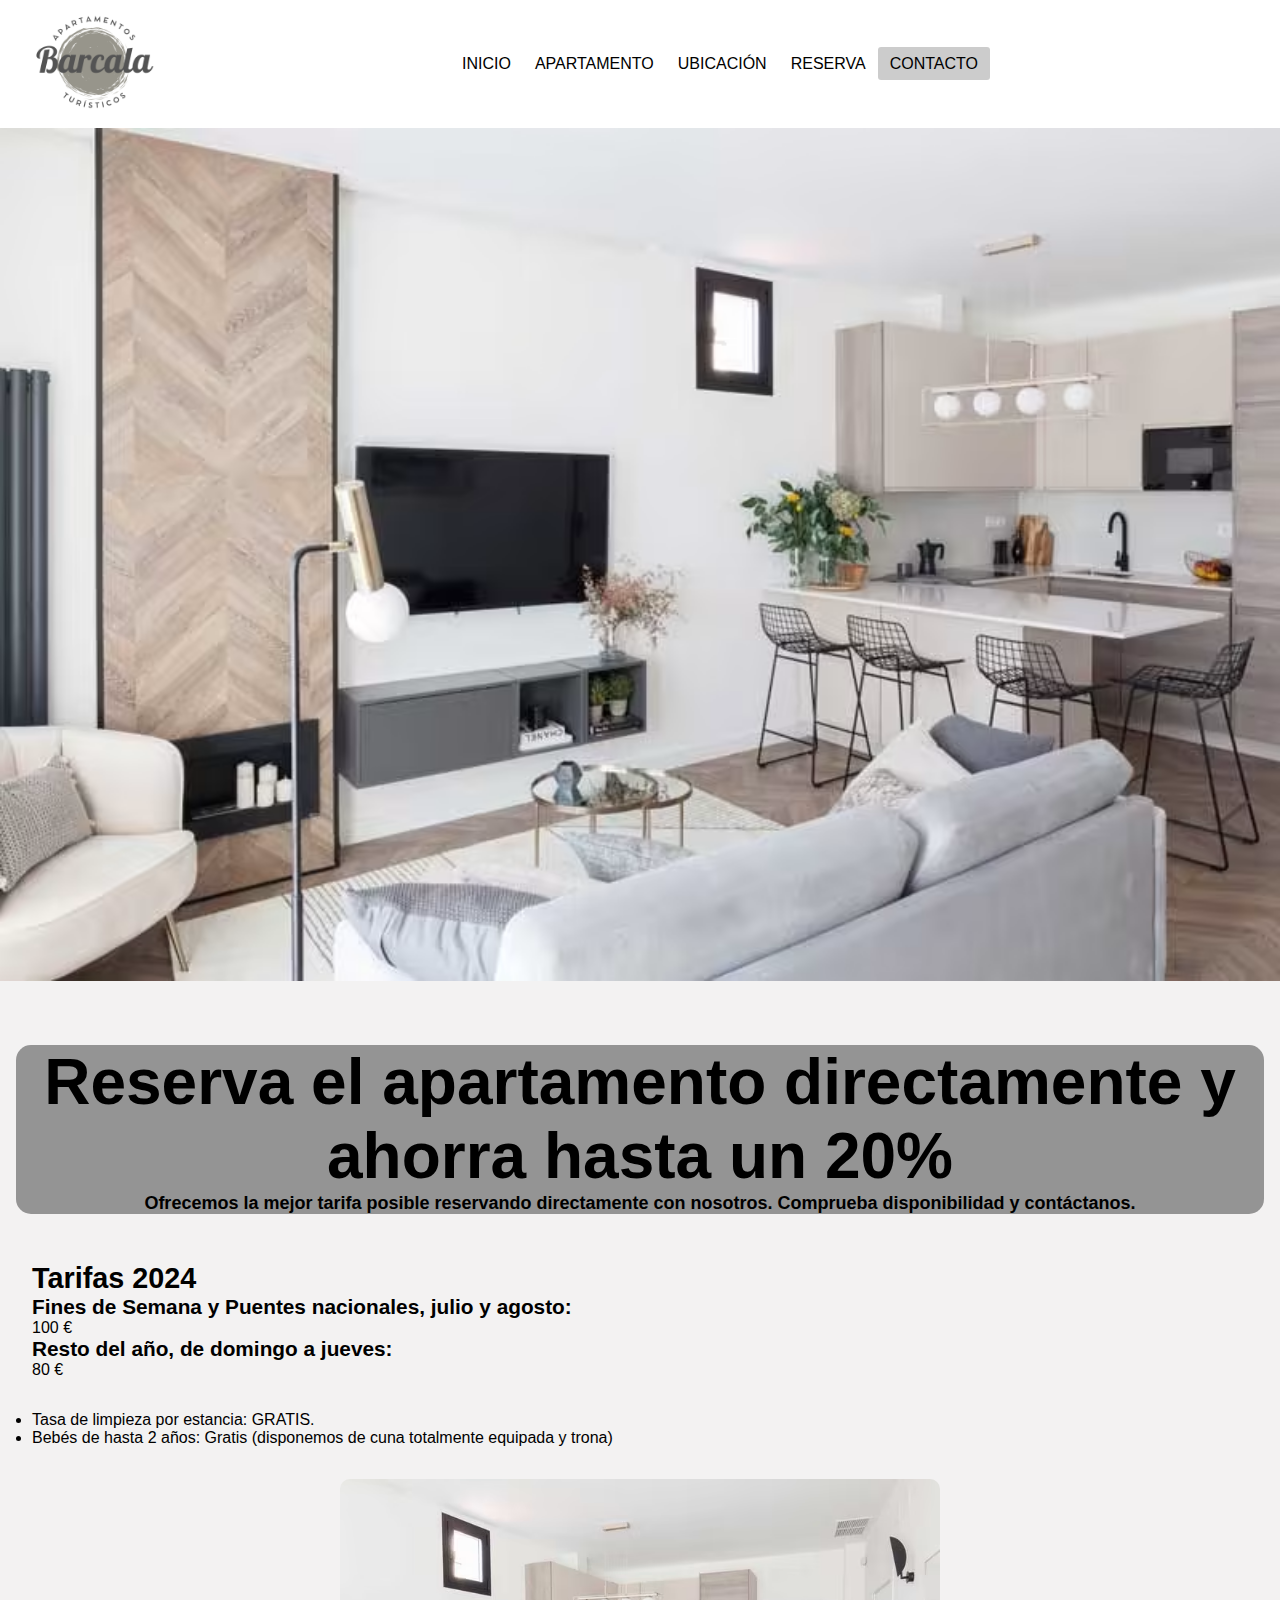
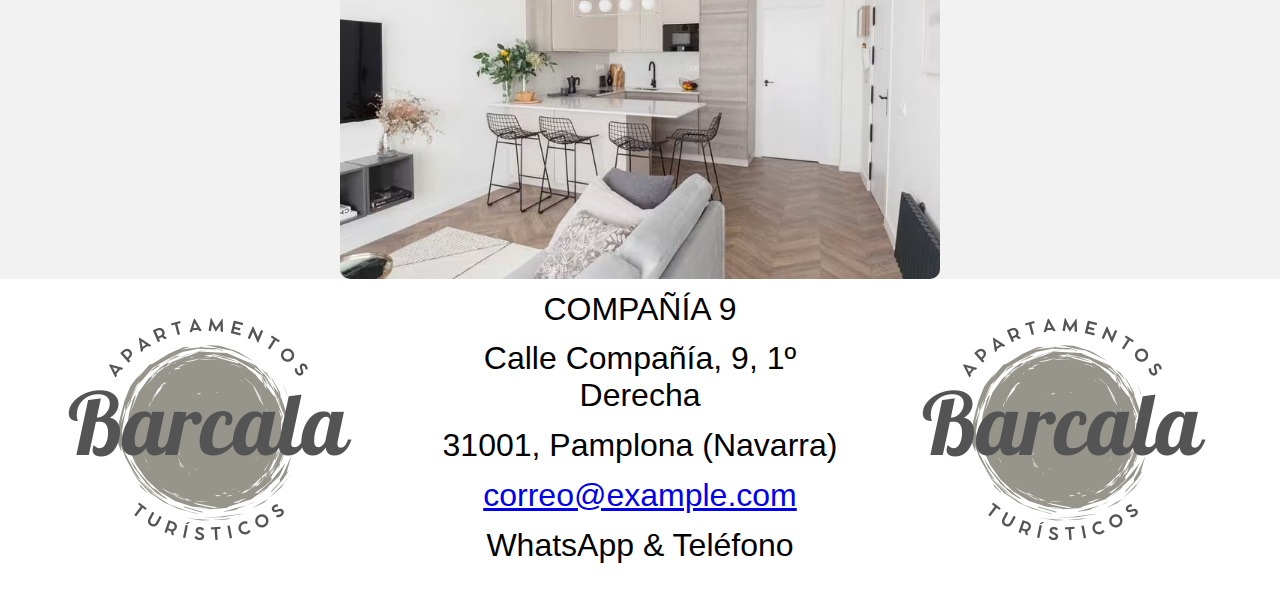
<file: index.html>
<!DOCTYPE html>
<html lang="es">
<head>
    <meta charset="UTF-8">
    <meta name="viewport" content="width=device-width, initial-scale=1.0">
    <title>Página con header, footer y lista</title>
    <link rel="icon" href="/img/Barcala.png" type="image/png">
    <link rel="stylesheet" href="/styles.css">
    <link rel="stylesheet" href="https://cdnjs.cloudflare.com/ajax/libs/font-awesome/5.15.4/css/all.min.css">
</head>
<body>
    <header>
        <div class="logo">
            <img src="/img/Barcala.png" alt="Logo">
        </div>
        <nav class="nav">
            <button class="nav-toggle" aria-label="Abrir menú">
                <i class="fas fa-bars"></i>
            </button>
            <ul class="nav-menu">
                <li class="nav-menu-item">
                    <a href="/index.html" class="nav-menu-link nav-link">Inicio</a>
                </li>
                <li class="nav-menu-item">
                    <a href="/apartamento/index.html" class="nav-menu-link nav-link">Apartamento</a
                        >
                </li>
                <li class="nav-menu-item">
                    <a href="/ubicacion/index.html" class="nav-menu-link nav-link">Ubicación</a>
                </li>
                <li class="nav-menu-item">
                    <a href="/reserva/index.html" class="nav-menu-link nav-link">Reserva</a>
                </li>
                <li class="nav-menu-item">
                    <a href="tel:+123456789" class="nav-menu-link nav-link nav-menu-link_active">Contacto</a>
                </li>
            </ul>
        </nav> 
    </header>

    <div class="contenido">
        <div class="oferta">
            <div><img src="./img/apartamento-16a-a.avif" alt="foto-principal"></div>
            <div class="centrar">
                <a href="/reserva/index.html" class="boton-publicidad">
                    <div class="publicidad">
                        Reserva el apartamento directamente y ahorra hasta un 20%
                        <p class="mejor-tarifa">Ofrecemos la mejor tarifa posible reservando directamente con nosotros. Comprueba disponibilidad y contáctanos.</p>
                    </div>
                </a>
            </div>
                       
        </div>
    <div class="tasa">
        <h1>Tarifas 2024</h1>
            <h2>Fines de Semana y Puentes nacionales, julio y agosto: </h2>
            <p> 100 €</p>
            <h2>Resto del año, de domingo a jueves: </h2>
            <p> 80 €</p>
    </div>
    <ul class="tasa">
        <li>Tasa de limpieza por estancia: GRATIS.</li>
        <li>Bebés de hasta 2 años: Gratis (disponemos de cuna totalmente equipada y trona)</li>
    </ul>
    <div class="slider-container">
        <img class="active" src="./img/apartamento-7a-a.avif" alt="Slide 1">
        <img src="./img/apartamento-13a-a.avif" alt="Slide 2">
        <img src="./img/apartamento-14a-a.avif" alt="Slide 3">
        <img src="./img/apartamento-15t-t.avif" alt="Slide 3">
        <img src="./img/apartamento-16a-a.avif" alt="Slide 3">
        <img src="./img/apartamento-6a-a.jpg.webp" alt="Slide 3">
      
        <div class="prev" onclick="prevSlide()">&#10094;</div>
        <div class="next" onclick="nextSlide()">&#10095;</div>
      </div>
    </div>

    <footer class="footer">
        <div class="logo-footer">
            <img src="./img/Barcala.png" alt="logo">
        </div>
        <div class="contacto">
            <ul class="info">
            <li>COMPAÑÍA 9</li>
            <li>Calle Compañía, 9, 1º Derecha</li>
            <li>31001, Pamplona (Navarra)</li>
            <a href="mailto:correo@example.com">correo@example.com</a>
            <li>WhatsApp & Teléfono</li>
            </ul>
        </div>
        <div class="logo-footer">
            <img src="./img/Barcala.png" alt="logo">
        </div>
    </footer>
    <script src="main.js"></script>
</body>
</html>
</file>
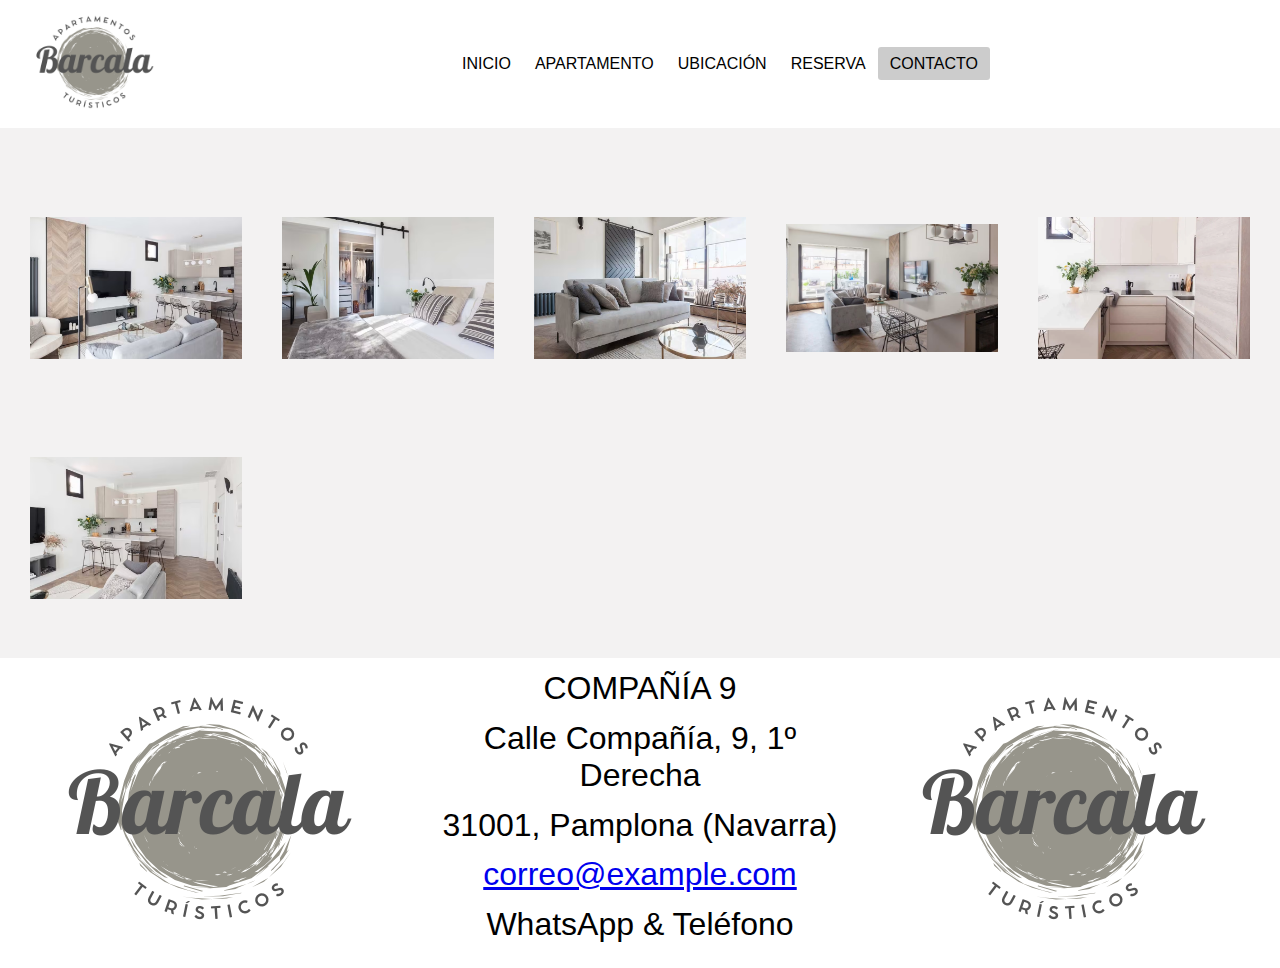
<file: apartamento/index.html>
<!DOCTYPE html>
<html lang="es">
<head>
    <meta charset="UTF-8">
    <meta name="viewport" content="width=device-width, initial-scale=1.0">
    <title>Página con header, footer y lista</title>
    <link rel="icon" href="/img/Barcala.png" type="image/png">
    <link rel="stylesheet" href="/styles.css">
    <link rel="stylesheet" href="https://cdnjs.cloudflare.com/ajax/libs/font-awesome/5.15.4/css/all.min.css">
</head>
<body>
    <header>
        <div class="logo">
            <img src="/img/Barcala.png" alt="Logo">
        </div>
        <nav class="nav">
            <button class="nav-toggle" aria-label="Abrir menú">
                <i class="fas fa-bars"></i>
            </button>
            <ul class="nav-menu">
                <li class="nav-menu-item">
                    <a href="/index.html" class="nav-menu-link nav-link">Inicio</a>
                </li>
                <li class="nav-menu-item">
                    <a href="/apartamento/index.html" class="nav-menu-link nav-link">Apartamento</a
                        >
                </li>
                <li class="nav-menu-item">
                    <a href="/ubicacion/index.html" class="nav-menu-link nav-link">Ubicación</a>
                </li>
                <li class="nav-menu-item">
                    <a href="/reserva/index.html" class="nav-menu-link nav-link">Reserva</a>
                </li>
                <li class="nav-menu-item">
                    <a href="tel:+123456789" class="nav-menu-link nav-link nav-menu-link_active">Contacto</a>
                </li>
            </ul>
        </nav> 
    </header>

    <div class="contenido">
        <div class="location-info">
            <article class="imagen-apartamento">
                <img src="/img/apartamento-16a-a.avif" alt="Salon" />
              </article>
              <article class="imagen-apartamento">
                <img src="/img/apartamento-13a-a.avif" alt="Salon" />
              </article>
              <article class="imagen-apartamento">
                <img src="/img/apartamento-14a-a.avif" alt="Salon" />
              </article>
              <article class="imagen-apartamento">
                <img src="/img/apartamento-15t-t.avif" alt="Salon" />
              </article>
              <article class="imagen-apartamento">
                <img src="/img/apartamento-6a-a.jpg.webp" alt="Salon" />
              </article>
              <article class="imagen-apartamento">
                <img src="/img/apartamento-7a-a.avif" alt="Salon" />
              </article>
            </div>
    </div>

    <footer class="footer">
        <div class="logo-footer">
            <img src="/img/Barcala.png" alt="logo">
        </div>
        <div class="contacto">
            <ul class="info">
            <li>COMPAÑÍA 9</li>
            <li>Calle Compañía, 9, 1º Derecha</li>
            <li>31001, Pamplona (Navarra)</li>
            <a href="mailto:correo@example.com">correo@example.com</a>
            <li>WhatsApp & Teléfono</li>
            </ul>
        </div>
        <div class="logo-footer">
            <img src="/img/Barcala.png" alt="logo">
        </div>
    </footer>
    <script src="/main.js"></script>
</body>
</html>
</file>
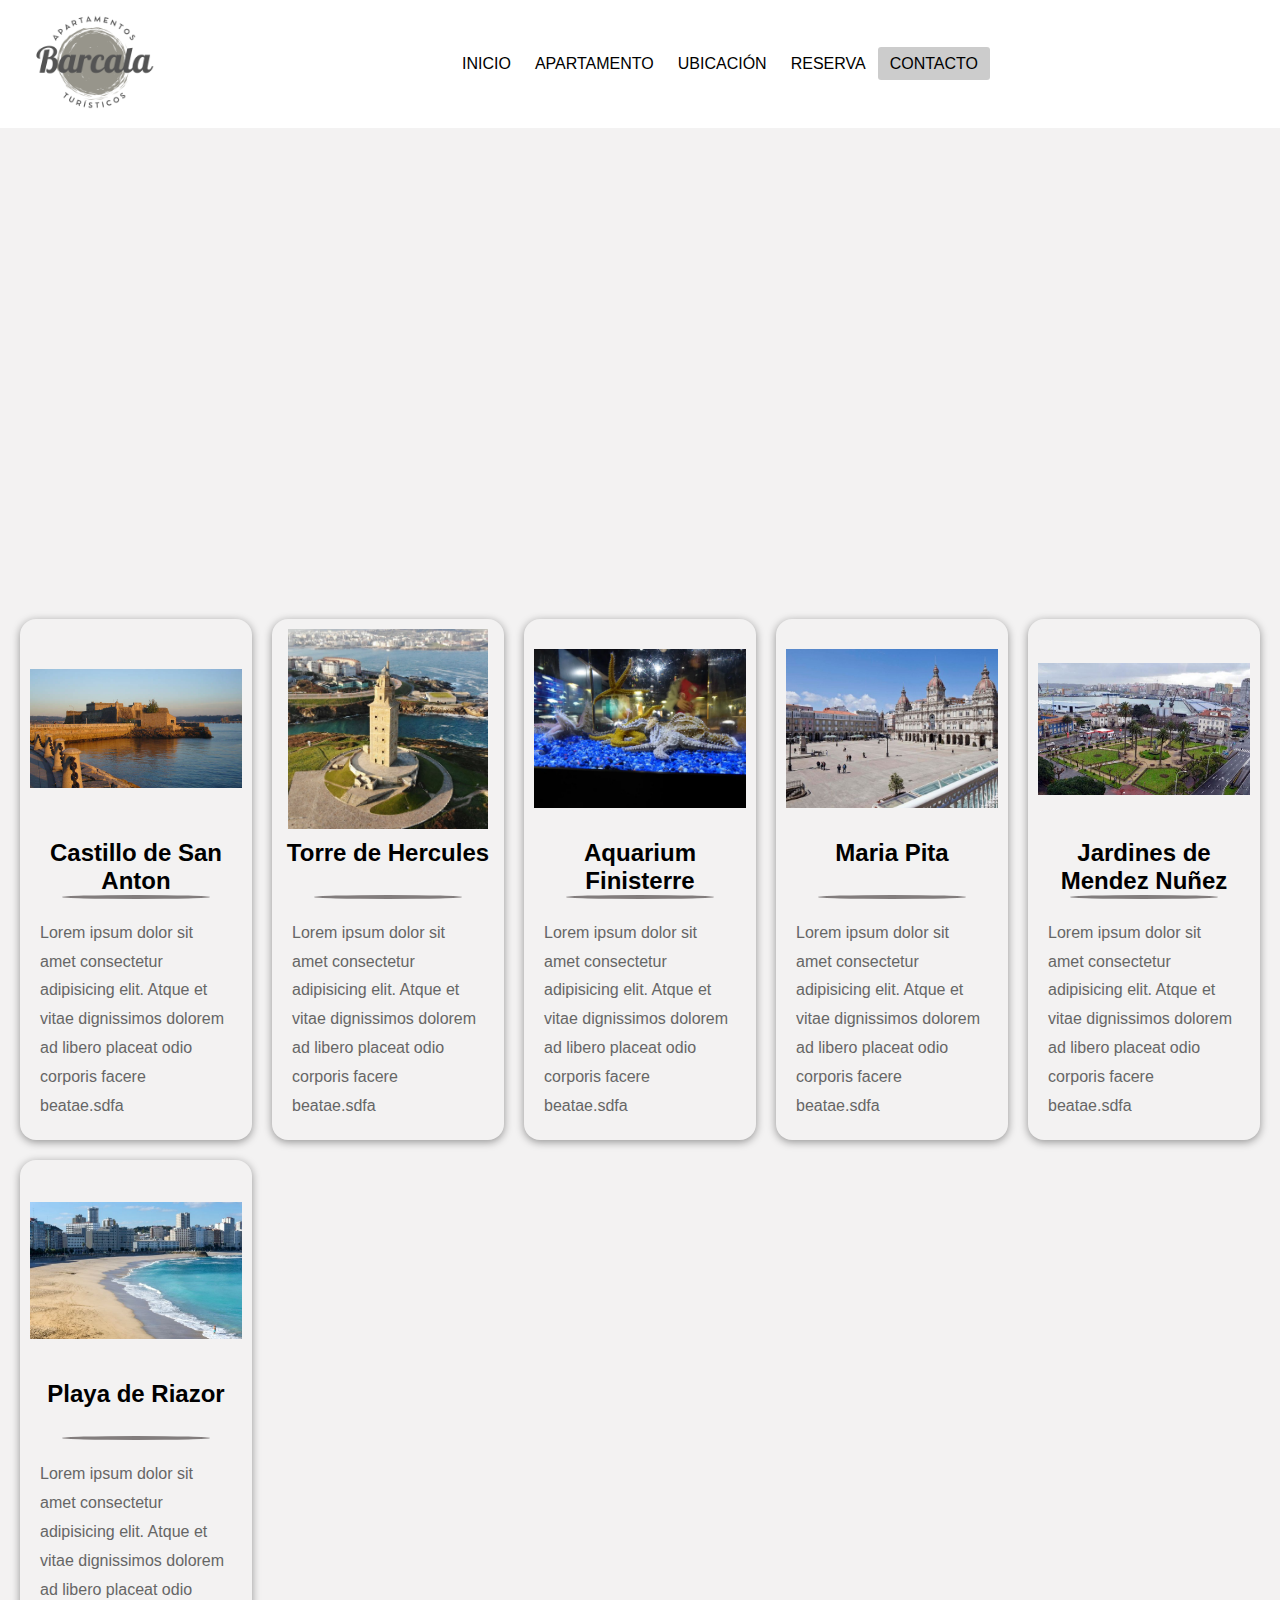
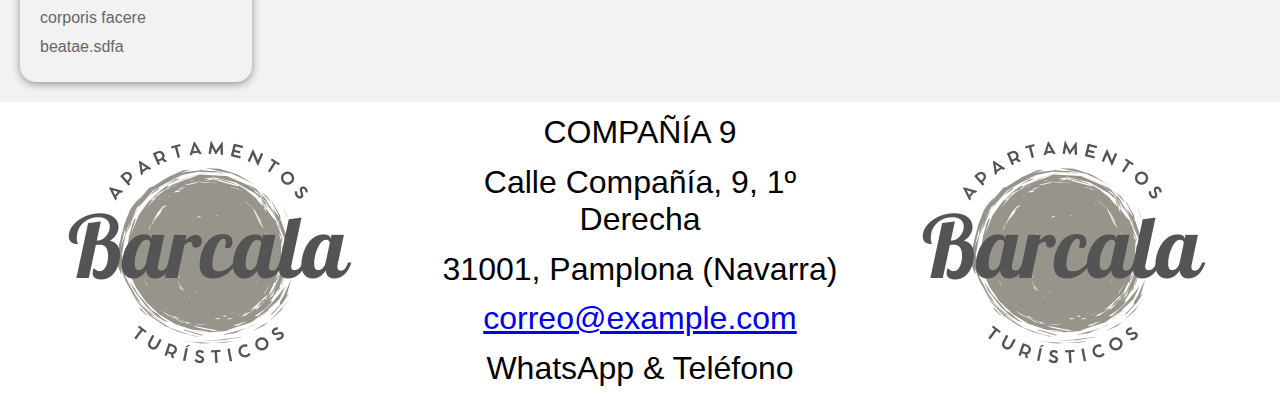
<file: ubicacion/index.html>
<!DOCTYPE html>
<html lang="es">
<head>
    <meta charset="UTF-8">
    <meta name="viewport" content="width=device-width, initial-scale=1.0">
    <title>Página con header, footer y mapa de ubicación</title>
    <link rel="icon" href="/img/Barcala.png" type="image/png">
    <link rel="stylesheet" href="/styles.css">
    <link rel="stylesheet" href="https://cdnjs.cloudflare.com/ajax/libs/font-awesome/5.15.4/css/all.min.css">
</head>
<body>
  <header>
    <div class="logo">
        <img src="/img/Barcala.png" alt="Logo">
    </div>
    <nav class="nav">
        <button class="nav-toggle" aria-label="Abrir menú">
            <i class="fas fa-bars"></i>
        </button>
        <ul class="nav-menu">
            <li class="nav-menu-item">
                <a href="/index.html" class="nav-menu-link nav-link">Inicio</a>
            </li>
            <li class="nav-menu-item">
                <a href="/apartamento/index.html" class="nav-menu-link nav-link">Apartamento</a
                    >
            </li>
            <li class="nav-menu-item">
                <a href="/ubicacion/index.html" class="nav-menu-link nav-link">Ubicación</a>
            </li>
            <li class="nav-menu-item">
                <a href="/reserva/index.html" class="nav-menu-link nav-link">Reserva</a>
            </li>
            <li class="nav-menu-item">
                <a href="tel:+123456789" class="nav-menu-link nav-link nav-menu-link_active">Contacto</a>
            </li>
        </ul>
    </nav> 
</header>

    <div class="contenido">
    <div class="ubicacion-estructura">
        <div class="map-container">
            <iframe src="https://www.google.com/maps/embed?pb=!1m18!1m12!1m3!1d2900.349267710936!2d-8.394094323380878!3d43.36972057071862!2m3!1f0!2f0!3f0!3m2!1i1024!2i768!4f13.1!3m3!1m2!1s0xd2e7b818f0d796d%3A0xf45c95eea675138e!2sC.%20de%20Tinajas%2C%208%2C%2015001%20A%20Coru%C3%B1a%2C%20La%20Coru%C3%B1a!5e0!3m2!1ses!2ses!4v1710429846436!5m2!1ses!2ses"  style="border:0;" allowfullscreen="" loading="lazy" referrerpolicy="no-referrer-when-downgrade"></iframe>
        </div>
    </div>
        <div class="location-info">
            <article>
                <img src="/img/castillo_de_san_anton.png" alt="Castillo de San Anton" />
        
                <h2>Castillo de San Anton</h2>
        
                <p class="product-description">
                  Lorem ipsum dolor sit amet consectetur adipisicing elit. Atque et
                  vitae dignissimos dolorem ad libero placeat odio corporis facere
                  beatae.sdfa
                </p>
              </article>
              <article>
                <img
                  src="/img/torre_de_hercules.jpg"
                  alt='Torre de Hercules'
                />
                <h2>Torre de Hercules</h2>
        
                <p class="product-description">
                  Lorem ipsum dolor sit amet consectetur adipisicing elit. Atque et
                  vitae dignissimos dolorem ad libero placeat odio corporis facere
                  beatae.sdfa
                </p>
              </article>
              <article>
                <img
                  src="/img/Aquarium.webp"
                  alt="Aquarium Finisterre"
                />
        
                <h2>Aquarium Finisterre</h2>
        
                <p class="product-description">
                  Lorem ipsum dolor sit amet consectetur adipisicing elit. Atque et
                  vitae dignissimos dolorem ad libero placeat odio corporis facere
                  beatae.sdfa
                </p>
              </article>
              <article>
                <img
                  src="/img/maria_pita.jpg"
                  alt="Maria Pita"
                />
        
                <h2>Maria Pita</h2>
        
                <p class="product-description">
                  Lorem ipsum dolor sit amet consectetur adipisicing elit. Atque et
                  vitae dignissimos dolorem ad libero placeat odio corporis facere
                  beatae.sdfa
                </p>
              </article>
              <article>
                <img
                  src="/img/jardines_mendez_nuñez-768x480.jpg"
                  alt="Jardines de Mendez Nuñez"
                />
        
                <h2>Jardines de Mendez Nuñez</h2>
        
                <p class="product-description">
                  Lorem ipsum dolor sit amet consectetur adipisicing elit. Atque et
                  vitae dignissimos dolorem ad libero placeat odio corporis facere
                  beatae.sdfa
                </p>
              </article>
              <article>
                <img src="/img/PlayadeRiazor.jpg" alt="Playa de Riazor" />
        
                <h2>Playa de Riazor</h2>
        
                <p class="product-description">
                  Lorem ipsum dolor sit amet consectetur adipisicing elit. Atque et
                  vitae dignissimos dolorem ad libero placeat odio corporis facere
                  beatae.sdfa
                </p>
              </article>
            </div>
    </div>

    <footer class="footer">
        <div class="logo-footer">
            <img src="/img/Barcala.png" alt="logo">
        </div>
        <div class="contacto">
            <ul class="info">
            <li>COMPAÑÍA 9</li>
            <li>Calle Compañía, 9, 1º Derecha</li>
            <li>31001, Pamplona (Navarra)</li>
            <a href="mailto:correo@example.com">correo@example.com</a>
            <li>WhatsApp & Teléfono</li>
            </ul>
        </div>
        <div class="logo-footer">
            <img src="/img/Barcala.png" alt="logo">
        </div>
    </footer>
    <script src="/main.js"></script>
</body>
</html>
</file>
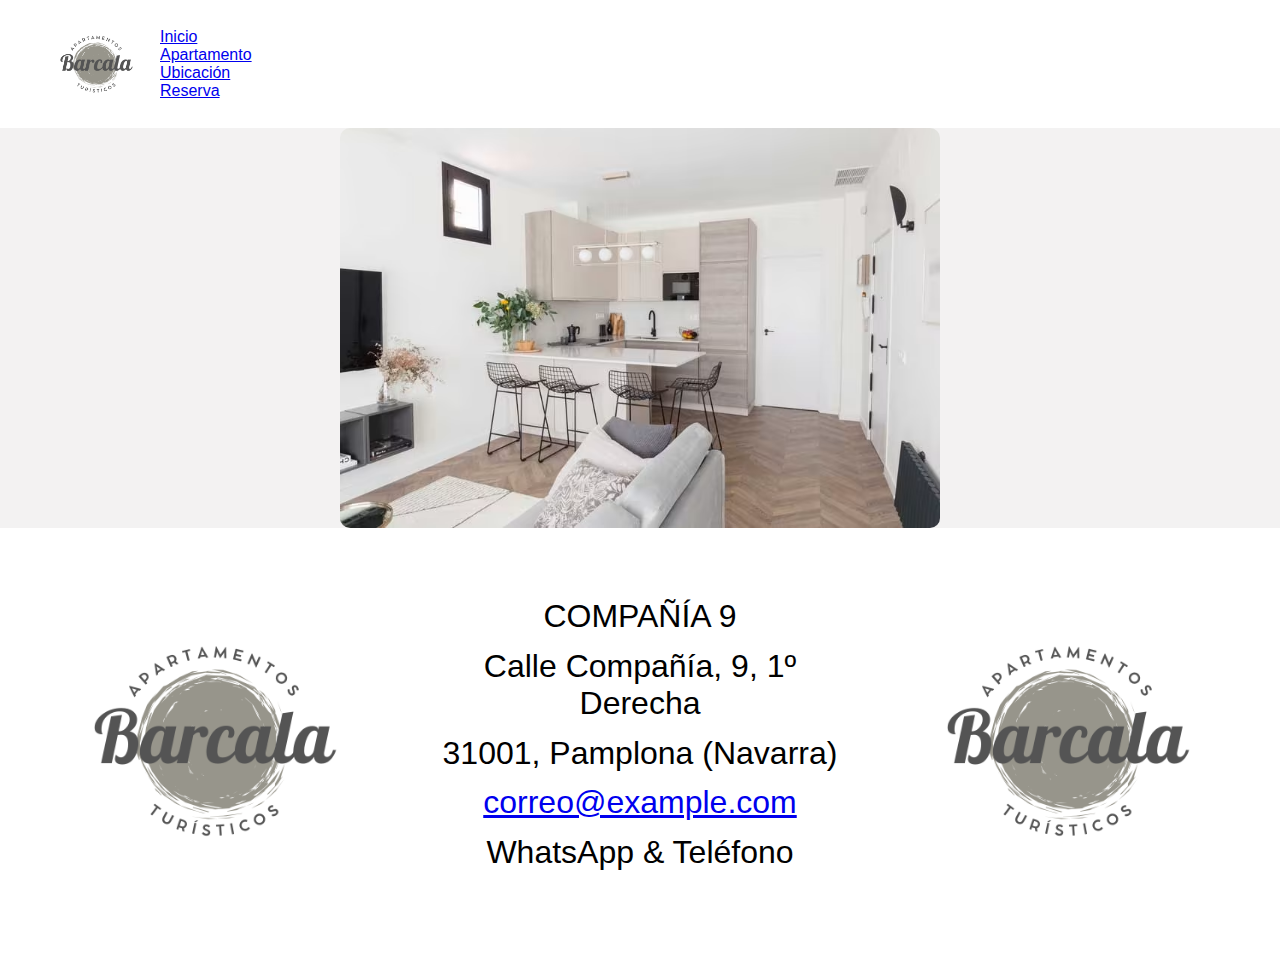
<file: index-apartamento.html>
<!DOCTYPE html>
<html lang="es">
<head>
    <meta charset="UTF-8">
    <meta name="viewport" content="width=device-width, initial-scale=1.0">
    <title>Página con header, footer y lista</title>
    <link rel="stylesheet" href="styles.css">
</head>
<body>
    <header>
        <div class="logo">
            <img src="Barcala.png" alt="Logo">
        </div>
        <nav>
            <ul>
                <li><a href="index-inicio.html">Inicio</a></li>
                <li><a href="index-apartamento.html">Apartamento</a></li>
                <li><a href="index-ubicacion.html">Ubicación</a></li>
                <li><a href="index-reserva.html">Reserva</a></li>
            </ul>
        </nav>
    </header>

    <div class="contenido">
    <div class="slider-container">
        <img class="active" src="apartamento-7a-a.avif" alt="Slide 1">
        <img src="apartamento-13a-a.avif" alt="Slide 2">
        <img src="apartamento-14a-a.avif" alt="Slide 3">
        <img src="apartamento-15t-t.avif" alt="Slide 3">
        <img src="apartamento-16a-a.avif" alt="Slide 3">
        <img src="apartamento-6a-a.jpg.webp" alt="Slide 3">
      
        <div class="prev" onclick="prevSlide()">&#10094;</div>
        <div class="next" onclick="nextSlide()">&#10095;</div>
      </div>
    </div>

    <footer class="footer">
        <div class="logo-footer">
            <img src="Barcala.png" alt="logo">
        </div>
        <div class="contacto">
            <ul class="info">
            <li>COMPAÑÍA 9</li>
            <li>Calle Compañía, 9, 1º Derecha</li>
            <li>31001, Pamplona (Navarra)</li>
            <a href="mailto:correo@example.com">correo@example.com</a>
            <li>WhatsApp & Teléfono</li>
            </ul>
        </div>
        <div class="logo-footer">
            <img src="Barcala.png" alt="logo">
        </div>
    </footer>
    <script src="main.js"></script>
</body>
</html>
</file>
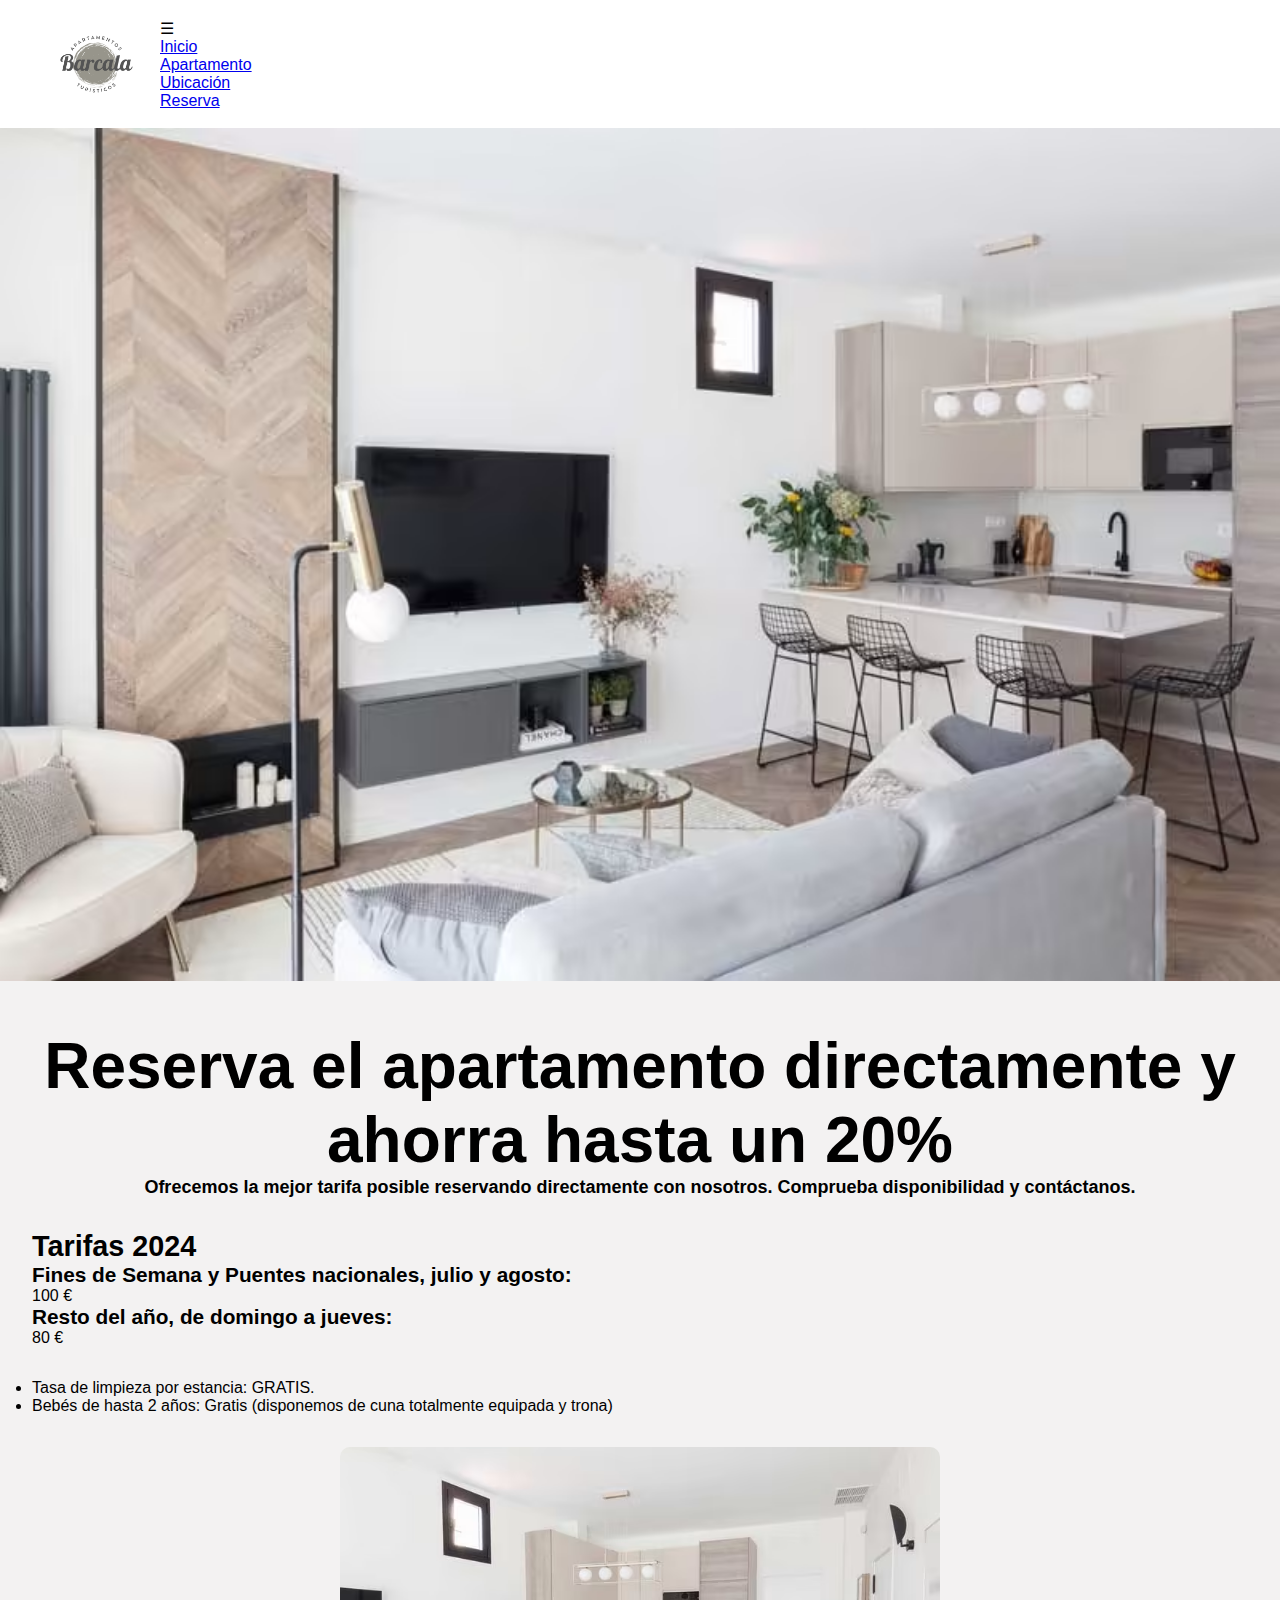
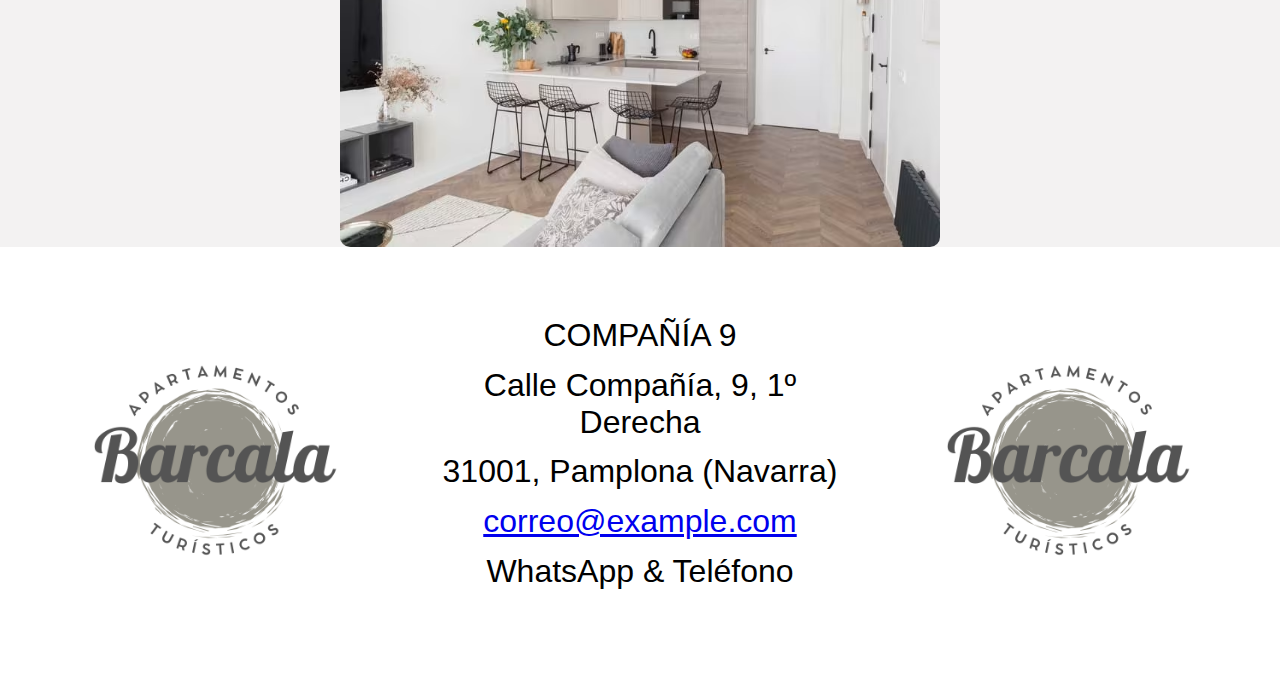
<file: index-inicio.html>
<!DOCTYPE html>
<html lang="es">
<head>
    <meta charset="UTF-8">
    <meta name="viewport" content="width=device-width, initial-scale=1.0">
    <title>Página con header, footer y lista</title>
    <link rel="stylesheet" href="styles.css">
</head>
<body>
    <header>
        <div class="logo">
            <img src="Barcala.png" alt="Logo">
        </div>
        <nav class="menu">
            <div class="menu-toggle" onclick="toggleMenu()">&#9776;</div> <!-- Botón de alternar menú -->
            <ul>
                <li><a href="index-inicio.html">Inicio</a></li>
                <li><a href="index-apartamento.html">Apartamento</a></li>
                <li><a href="index-ubicacion.html">Ubicación</a></li>
                <li><a href="index-reserva.html">Reserva</a></li>
            </ul>
        </nav>
        
        

    </header>

    <div class="contenido">
        <div class="oferta">
            <div><img src="apartamento-16a-a.avif" alt="foto-principal"></div>
            <div class="publicidad">Reserva el apartamento directamente y ahorra
                hasta un 20%
                <p class="mejor-tarifa"> Ofrecemos la mejor tarifa posible reservando directamente con nosotros. Comprueba disponibilidad y contáctanos.</p></div>
        </div>
    <div class="tasa">
        <h1>Tarifas 2024</h1>
            <h2>Fines de Semana y Puentes nacionales, julio y agosto: </h2>
            <p> 100 €</p>
            <h2>Resto del año, de domingo a jueves: </h2>
            <p> 80 €</p>
    </div>
    <ul class="tasa">
        <li>Tasa de limpieza por estancia: GRATIS.</li>
        <li>Bebés de hasta 2 años: Gratis (disponemos de cuna totalmente equipada y trona)</li>
    </ul>
    <div class="slider-container">
        <img class="active" src="apartamento-7a-a.avif" alt="Slide 1">
        <img src="apartamento-13a-a.avif" alt="Slide 2">
        <img src="apartamento-14a-a.avif" alt="Slide 3">
        <img src="apartamento-15t-t.avif" alt="Slide 3">
        <img src="apartamento-16a-a.avif" alt="Slide 3">
        <img src="apartamento-6a-a.jpg.webp" alt="Slide 3">
      
        <div class="prev" onclick="prevSlide()">&#10094;</div>
        <div class="next" onclick="nextSlide()">&#10095;</div>
      </div>
    </div>

    <footer class="footer">
        <div class="logo-footer">
            <img src="Barcala.png" alt="logo">
        </div>
        <div class="contacto">
            <ul class="info">
            <li>COMPAÑÍA 9</li>
            <li>Calle Compañía, 9, 1º Derecha</li>
            <li>31001, Pamplona (Navarra)</li>
            <a href="mailto:correo@example.com">correo@example.com</a>
            <li>WhatsApp & Teléfono</li>
            </ul>
        </div>
        <div class="logo-footer">
            <img src="Barcala.png" alt="logo">
        </div>
    </footer>
    <script src="main-inicio.js"></script>
</body>
</html>
</file>
<file: styles.css>
/* Reset de estilos */
* {
  margin: 0;
  padding: 0;
  box-sizing: border-box;
  width: auto;
  height: auto;
}
body {
  font-family: sans-serif;
}

/* Estilos del header */
header {
  display: flex;
  align-items: center;
  position: sticky;
  width: 100%;
  height: 8rem;
  background-color: #fff;  
  z-index: 1; 
}
.logo {
  position: relative;
  width: 8rem; /* Ancho deseado del contenedor */
  height: 8rem; /* Alto deseado del contenedor */
  overflow: hidden; /* Para evitar que la imagen se desborde */
  margin-left: 2rem;
}
.logo img {
  position: absolute;
  width: 100%; /* Ajustar al ancho del contenedor */
  height: 100%; /* Ajustar al alto del contenedor */
  top: 0;
  left: 0;
  object-fit: cover; /* Para que la imagen se ajuste al tamaño del contenedor sin distorsionarse */
}
  .nav {
    display: flex;
    justify-content: space-between;
  
    max-width: 992px;
    margin: 0 auto;
  }
  
  .nav-link {
    color: black;
    text-decoration: none;
  }
  
  .nav-menu {
    display: flex;
    list-style: none;
  }
  
  .nav-menu-item {
    font-size: 1rem;
    text-transform: uppercase;
    width: max-content;
  }
  
  .nav-menu-link {
    padding: 0.5rem 0.75rem;
    border-radius: 3px;
  }
  
  .nav-menu-link:hover,
  .nav-menu-link_active {
    background-color: rgba(128, 128, 128, 0.400);
    transition: 0.5s;
  }
  
  /* TOGGLE */
  .nav-toggle {
    color: black;
    background: none;
    border: none;
    font-size: 30px;
    padding: 0 20px;
    line-height: 60px;
    cursor: pointer;
    margin-left: 8rem;
    display: none;
  }

.contenido {
  background-color: hsl(0, 2%, 95%);
  width: 100%;
}

.oferta img {
    display: flex;
    margin-bottom: 3rem;
    width: 100%;
    height: auto;
}
.centrar {
  display: flex;
  justify-content: center;
  align-items: center;
}

.boton-publicidad {
  color: inherit;
  text-decoration: none;
  background-color: #666666ab; /* Color de fondo */
  border-radius: 15px; /* Hace que el contenedor sea ovalado */
  margin: 1rem;
  transition: box-shadow 0.3s ease; /* Transición de la sombra */
}

.boton-publicidad:hover {
  box-shadow: 0 0 15px rgba(0, 0, 0, 0.5); /* Añade una sombra cuando el cursor esté encima */
}

.publicidad {
  font-size: 4rem;
  text-align: center;
  font-weight: bold;
}


.mejor-tarifa {
    font-size: large;
}
h1 {
    font-size: 1.8em;
}
h2 {
    font-size: 1.3em;
}
.tasa {
    margin: 2em;
}
.slider-container {
    max-width: 600px;
    margin: auto;
    position: relative;
  }
  
  .slider-container img {
    width: 100%;
    display: none;
  }
  
  .slider-container img.active {
    display: block;
    border-radius: 10px;
  }
  
  .prev, .next {
    display: none;
  }
  /* Estilos Ubicacion */
  .ubicacion-estructura {
    text-align: center; /* Center the contents of this div */
}
iframe {
    width: 100%; /* Make the iframe fill its container */
    max-width: 90%; /* Limit the maximum width of the map */
    height: 40vh; /* Increase the height of the map */
    margin-bottom: 4%;
    margin-top: 2%;
}
.imagen-apartamento {
  box-shadow: none;
}
.location-info {
  padding: 20px;
  padding-top: 50px;
  background-color: hsl(0, 2%, 95%);
  display: grid;
  grid-template-columns: repeat(auto-fit, minmax(200px, 1fr));
  gap: 20px;
  
}

article {
  display: flex;
  flex-direction: column;
  box-shadow: 0 2px 8px rgba(0, 0, 0, 0.4);
  border-radius: 16px;
  background-color: hsl(0, 2%, 95%);
  height: 100%;
  padding: 10px;

}

article img {
  width: 100%;
  height: 200px;
  min-height: 200px;
  object-fit: contain;
  background-color: hsl(0, 2%, 95%);
}


article h2{
  margin: 10px 0;
  font-size: 24px;
  color: black;
  text-align: center;
  min-height: 60px;
  position: relative;
}

.product-description {
  color: #666;
  padding: 10px;
  line-height: 1.8;
  min-height: 200px;
}
/* Esto es la línea naraja */
article h2::after {
  content: "";
  background-color: hsl(0, 2%, 50%);
  border-radius: 50%;
  height: 4px;
  width: 70%;
  position: absolute;
  bottom: 0;
  left: 0;
  right: 0;
  margin: auto;
}
  /* Estilos Reservas */
.calendario {
  margin-bottom: 20px;
}

.formulario {
  margin-top: 20px;
}  
/* Estilos para el footer */
footer {
    background-color: #fff;
    top: 0;
    left: 0;
    display: grid;
    grid-template-columns: 1fr 1fr 1fr; 
    height: 15rem;
}
.logo-footer {
  display: flex;
  justify-content: center;
  align-items: center;
}

.logo-footer img {
  max-width: 100%;
  max-height: 100%;
  width: auto;
  height: auto;
}

.contacto {
  display: flex;
  flex-direction: column;
  justify-content: center;
  align-items: center;
  text-align: center;
}

.contacto .info {
  list-style-type: none;
  font-size: 2.5vw;
}

.contacto .info li {
  margin-bottom: 0.8rem;
}

.contacto .info a {
  display: block;
  margin-bottom: 0.8rem;
}

.logo-container {
  max-width: 100%;
  text-align: center;
}

.logo-container img {
  max-width: 100%;
  height: auto;
}

/* MOBILE */
@media (max-width: 768px) {

  .logo {
    position: relative;
    width: 6rem; /* Ancho deseado del contenedor */
    height: 6rem; /* Alto deseado del contenedor */
    margin: auto;
  }

  .nav-menu {
    flex-direction: column;
    align-items: center;
    margin: 0;
    background-color: rgba(128, 128, 128, 0.95);
    position: fixed;
    top: 8rem;
    width: 100%;
    height: calc(100% - 8rem);
    left: 100%;
    transition: left 0.3s;
  }

  .nav-menu-item {
    line-height: 4rem;
  }

  .nav-menu-link:hover,
  .nav-menu-link_active {
    background-color: rgb(91, 91, 91);
    color: black;
  }

  .nav-toggle {
    display: flex;
  }

  .nav-menu_visible {
    left: 0;
  }

  .nav-toggle:focus:not(:focus-visible) {
    outline: none;
  }
  .publicidad {
    font-size: 1.5rem;
  }
}


@media (max-width: 767px) {
    .oferta {
        display: inline;
    }
}
</file>
